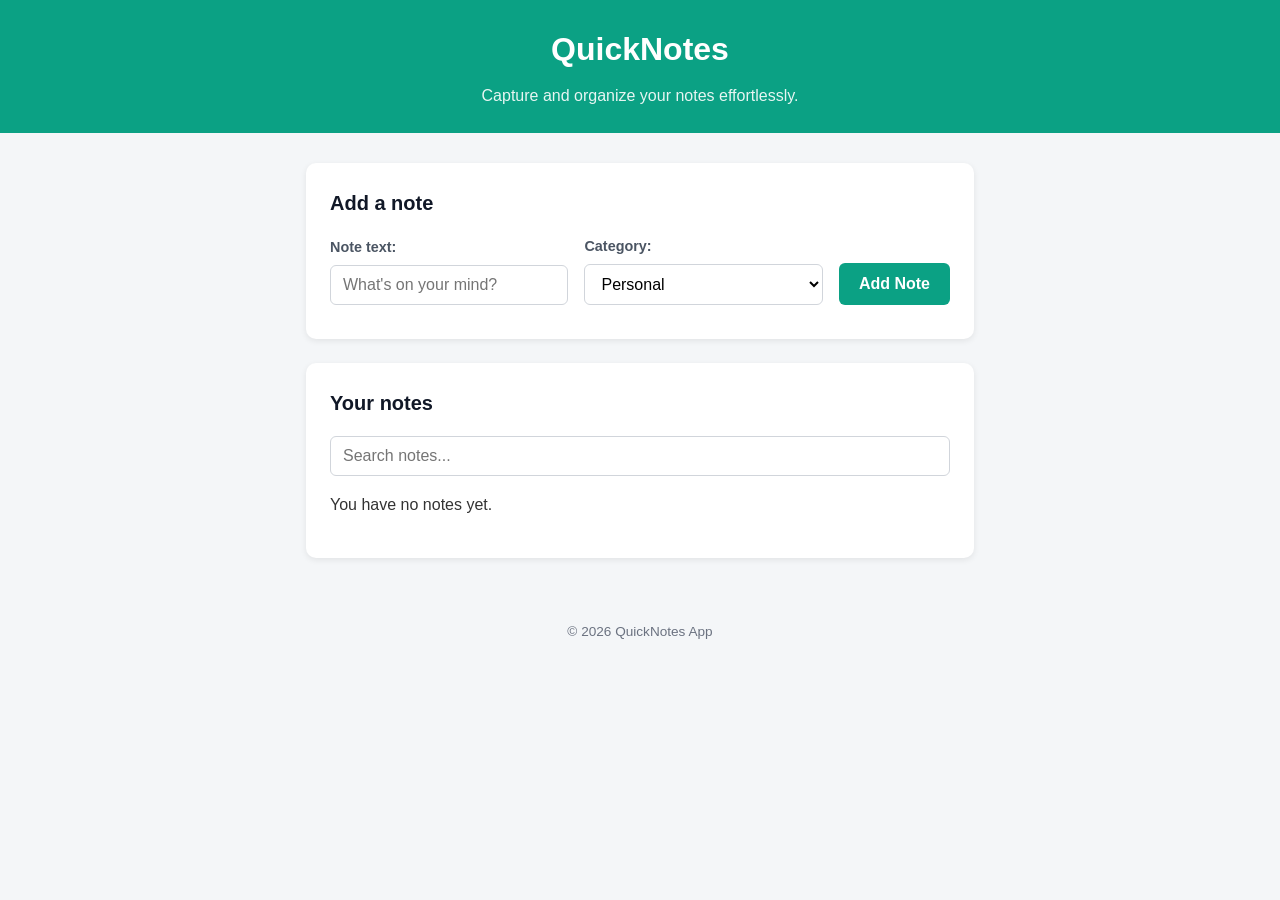
<file: index.html>
<!DOCTYPE html>
<html lang="en">
<head>
  <meta charset="UTF-8">
  <meta name="viewport" content="width=device-width, initial-scale=1.0">
  <title>QuickNotes App</title>
  <link rel="stylesheet" href="style.css">
  <script src="script.js" defer></script>
</head>
<body>
  <header>
    <h1>QuickNotes</h1>
    <p>Capture and organize your notes effortlessly.</p>
  </header>

  <main>
    <!-- Section 1: Add a note -->
    <section>
      <h2>Add a note</h2>
      <form id="note-form">
        <div>
          <label for="note-input">Note text:</label>
          <input type="text" id="note-input" placeholder="What's on your mind?">
        </div>
        
        <div>
          <label for="note-category">Category:</label>
          <select id="note-category">
            <option value="personal">Personal</option>
            <option value="work">Work</option>
            <option value="study">Study</option>
          </select>
        </div>

        <button type="submit">Add Note</button>
      </form>
      <p id="error-message"></p>
    </section>

    <!-- Section 2: Your notes -->
    <section>
      <h2>Your notes</h2>
      <div>
        <input type="text" id="search-input" placeholder="Search notes...">
      </div>
      <p id="note-count">You have no notes yet.</p>
      <ul id="notes-list">
        <!-- Dynamic note cards will appear here -->
      </ul>
    </section>
  </main>

  <footer>
    <p>&copy; 2026 QuickNotes App</p>
  </footer>
</body>
</html>
</file>
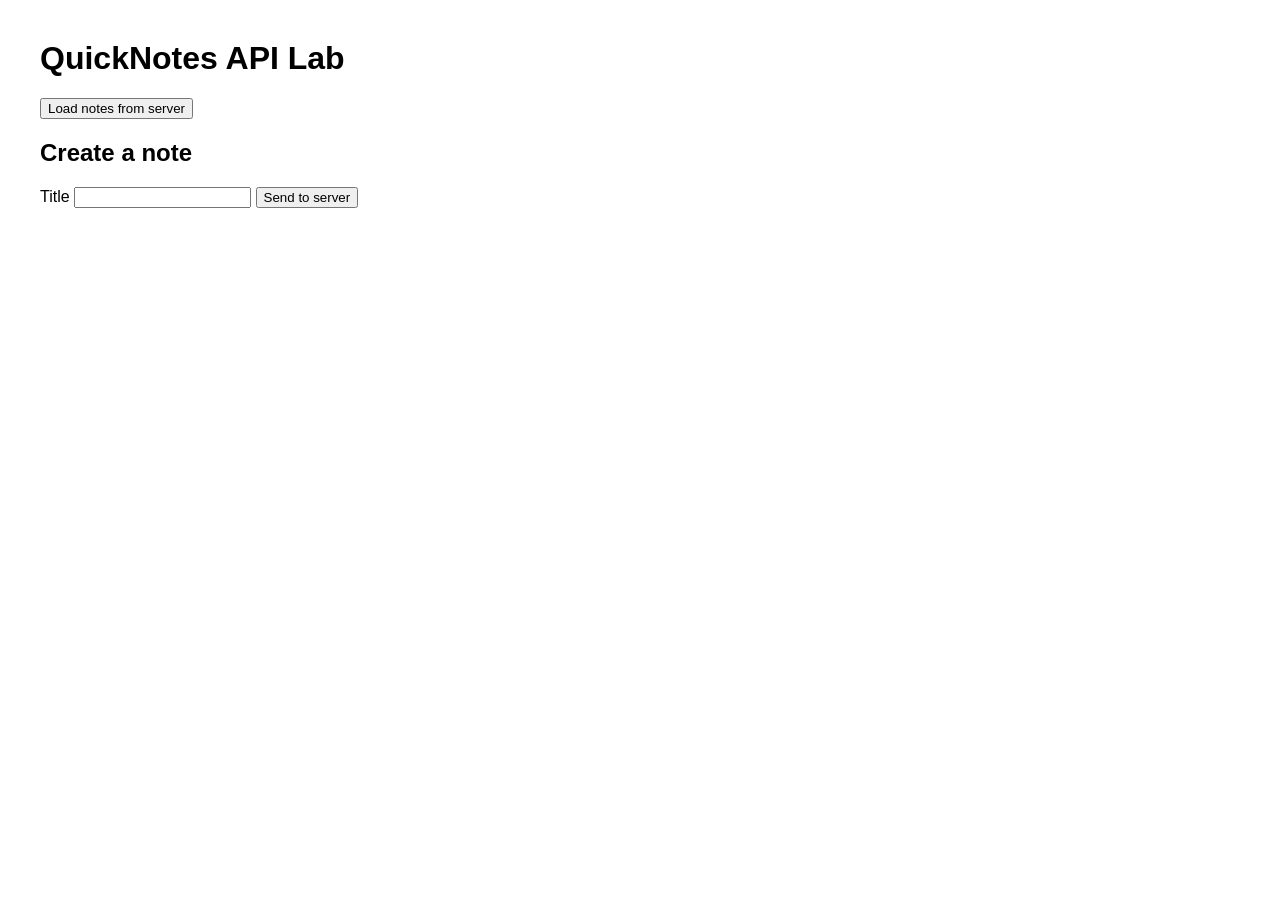
<file: practice/api-lab/index.html>
<!DOCTYPE html>
<html lang="en">
  <head>
    <meta charset="UTF-8" />
    <meta name="viewport" content="width=device-width, initial-scale=1.0" />
    <title>QuickNotes API Lab</title>
    <script src="app.js" defer></script>
    <style>
  body {
    font-family: Arial, sans-serif;
    margin: 40px;
  }
  #status {
    font-weight: bold;
    color: #0ba184; /* Gives it a nice green accent color */
    margin: 12px 0;
  }
</style>
    <style>
  #status {
    font-weight: bold;
    color: #0ba184;
    margin: 10px 0;
  }
</style>
  </head>
  <body>
    <h1>QuickNotes API Lab</h1>
    <button id="load-btn">Load notes from server</button>
    <p id="status"></p>
    <ul id="notes-list"></ul>
 
    <h2>Create a note</h2>
    <form id="note-form">
      <label for="title-input">Title</label>
      <input id="title-input" type="text" />
      <button type="submit">Send to server</button>
    </form>
  </body>
</html>
</file>
<file: style.css>
/* Box-sizing reset */
*,
*::before,
*::after {
  box-sizing: border-box;
}

body {
  margin: 0;
  font-family: "Segoe UI", Arial, sans-serif;
  background-color: #f4f6f8;
  color: #333333;
  line-height: 1.6;
}

/* Header */
header {
  background-color: #0ba184;
  color: white;
  padding: 24px 20px;
  text-align: center;
}

header h1 {
  margin: 0 0 8px 0;
}

header p {
  margin: 0;
  opacity: 0.9;
}

/* Main Area */
main {
  max-width: 700px;
  margin: 30px auto;
  padding: 0 16px;
  display: flex;
  flex-direction: column;
  gap: 24px;
}

section {
  background: #ffffff;
  padding: 24px;
  border-radius: 10px;
  box-shadow: 0 2px 6px rgba(0, 0, 0, 0.08);
}

section h2 {
  margin-top: 0;
  font-size: 1.25rem;
  color: #111827;
}

/* Flexbox Form */
#note-form {
  display: flex;
  flex-wrap: wrap;
  gap: 16px;
  align-items: flex-end;
}

#note-form > div {
  flex: 1;
  min-width: 200px;
  display: flex;
  flex-direction: column;
  gap: 6px;
}

label {
  font-size: 0.9rem;
  font-weight: 600;
  color: #4b5563;
}

input[type="text"],
select {
  width: 100%;
  padding: 10px 12px;
  border: 1px solid #d1d5db;
  border-radius: 6px;
  font-size: 1rem;
  background-color: #fff;
}

input[type="text"]:focus,
select:focus {
  outline: none;
  border-color: #0ba184;
  box-shadow: 0 0 0 3px rgba(11, 161, 132, 0.15);
}

button {
  background-color: #0ba184;
  color: white;
  border: none;
  padding: 10px 20px;
  border-radius: 6px;
  font-size: 1rem;
  font-weight: 600;
  cursor: pointer;
  transition: background-color 0.2s ease;
  height: 42px;
}

button:hover {
  background-color: #088a70;
}

/* Error message styling */
#error-message {
  color: #dc2626;
  font-size: 0.9rem;
  font-weight: 600;
  margin-top: 10px;
  margin-bottom: 0;
}

/* Search input spacing */
section div:has(#search-input) {
  margin-bottom: 16px;
}

/* Notes List & Cards */
#notes-list {
  list-style: none;
  padding: 0;
  margin: 16px 0 0 0;
  display: flex;
  flex-direction: column;
  gap: 12px;
}

.note-card {
  background: #ffffff;
  padding: 16px;
  border-radius: 8px;
  border: 1px solid #e5e7eb;
  border-left-width: 6px;
  margin-bottom: 0;
  display: flex;
  justify-content: space-between;
  align-items: flex-start;
  gap: 12px;
  box-shadow: 0 1px 3px rgba(0, 0, 0, 0.05);
}

.note-content {
  display: flex;
  flex-direction: column;
  gap: 6px;
  flex: 1;
}

.note-text {
  font-size: 1rem;
  word-break: break-word;
  margin: 0;
}

.note-meta {
  font-size: 0.8rem;
  color: #6b7280;
  display: flex;
  gap: 12px;
  align-items: center;
}

.category-badge {
  text-transform: uppercase;
  font-size: 0.7rem;
  font-weight: 700;
  padding: 2px 6px;
  border-radius: 4px;
  background-color: #f3f4f6;
}

/* Category Left-Border Colors & Badge text */
.category-personal {
  border-left-color: #0ba184; /* Teal */
}
.category-personal .category-badge {
  color: #0ba184;
}

.category-work {
  border-left-color: #991b1b; /* Dark Red */
}
.category-work .category-badge {
  color: #991b1b;
}

.category-study {
  border-left-color: #2563eb; /* Blue */
}
.category-study .category-badge {
  color: #2563eb;
}

/* Delete Button on Note Cards */
.delete-btn {
  background-color: #ef4444;
  padding: 6px 12px;
  font-size: 0.85rem;
  height: auto;
}

.delete-btn:hover {
  background-color: #dc2626;
}

/* Footer */
footer {
  text-align: center;
  padding: 20px;
  font-size: 0.85rem;
  color: #6b7280;
}

/* Media Query for Small Screens (600px or narrower) */
@media (max-width: 600px) {
  #note-form {
    flex-direction: column;
    align-items: stretch;
  }

  #note-form > div {
    width: 100%;
  }

  #note-form button {
    width: 100%;
  }
}
</file>
